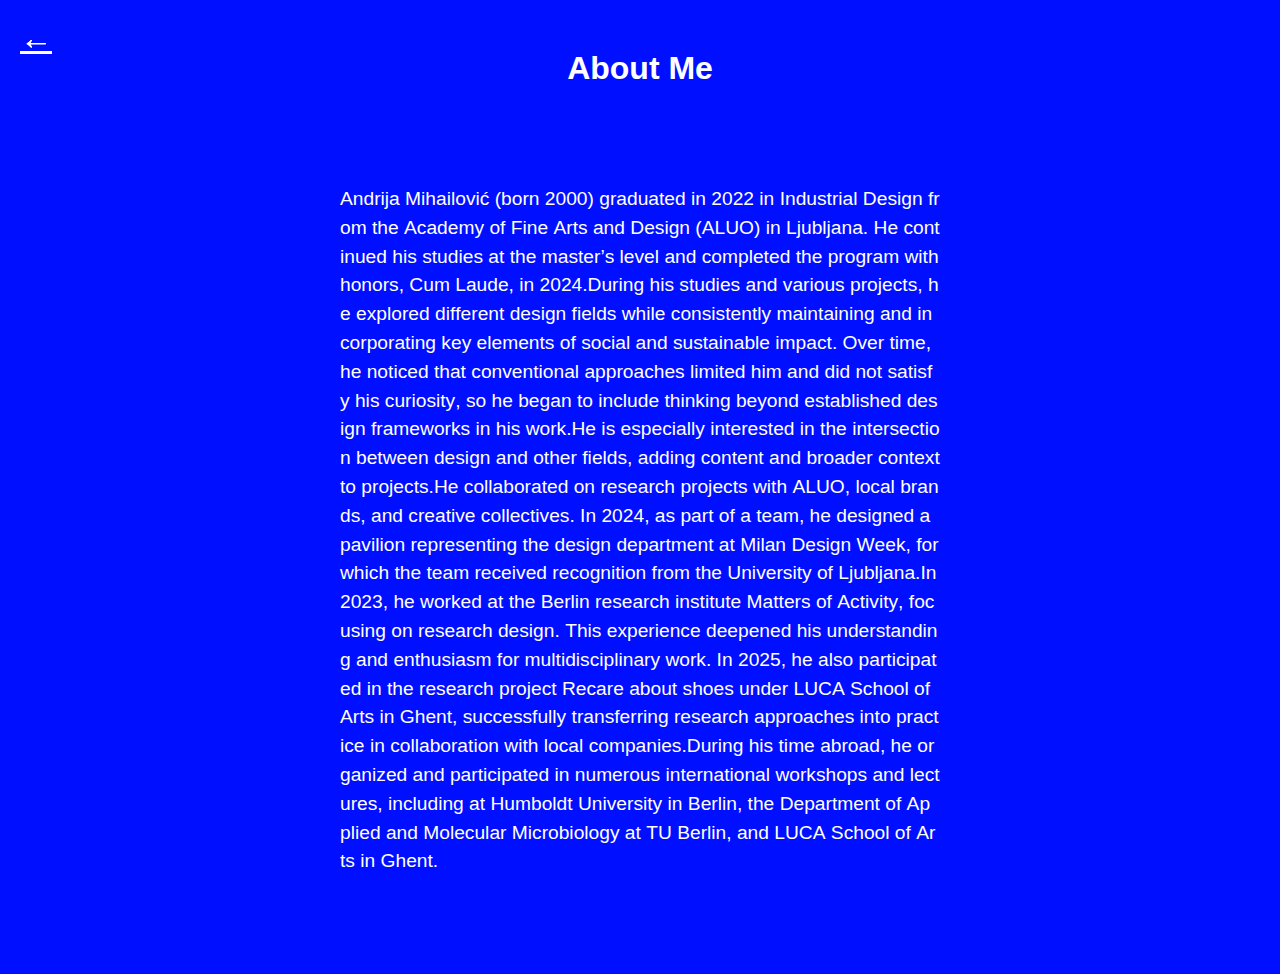
<file: about.html>
<!DOCTYPE html>
<html lang="en">
<head>
  <meta charset="UTF-8" />
  <meta name="viewport" content="width=device-width, initial-scale=1" />
  <title>About Me - Andrija</title>
  <style>
    html, body {
      margin: 0;
      padding: 0;
      background: #000fff;
      color: white;
      font-family: sans-serif;
      height: 100%;
      overflow-y: auto; /* allow vertical scroll on mobile */
    }
    h1 {
      text-align: center;
      margin-top: 50px;
      font-size: 2rem;
    }
    #back-arrow {
      position: fixed;
      top: 20px;
      left: 20px;
      font-size: 2rem;
      cursor: pointer;
      user-select: none;
      color: white;
      transition: color 0.3s ease;
      z-index: 10;
    }
    #back-arrow:hover {
      color: #ccc;
    }
    #about-container {
      position: relative;
      margin: 50px auto 50px auto;
      max-width: 600px;
      width: 80%;
      line-height: 1.5;
      font-size: 1.2rem;
      white-space: pre-line; /* preserve line breaks */
    }
    .float-text span {
      display: inline-block;
      transition: transform 0.3s ease, opacity 0.3s ease;
    }

    /* Mobile adjustments */
    @media (max-width: 600px) {
      h1 {
        font-size: 1.5rem;
      }
      #about-container {
        width: 90%;
        font-size: 1rem;
      }
      #back-arrow {
        font-size: 1.5rem;
        top: 15px;
        left: 15px;
      }
    }
  </style>
</head>
<body>
  <div id="back-arrow" title="Go Back">&#8592;</div>
  <a id="back-arrow" href="index.html" title="Back to Main Page">&#8592;</a>
  <h1>About Me</h1>
  <div id="about-container">
    <p class="float-text">
      <!-- Text injected by JS -->
    </p>
  </div>

<script>
  const floatText = document.querySelector('.float-text');
  const backArrow = document.getElementById('back-arrow');

  backArrow.addEventListener('click', () => {
    history.back();
  });

  const sentence = `Andrija Mihailović (born 2000) graduated in 2022 in Industrial Design from the Academy of Fine Arts and Design (ALUO) in Ljubljana. He continued his studies at the master’s level and completed the program with honors, Cum Laude, in 2024.
During his studies and various projects, he explored different design fields while consistently maintaining and incorporating key elements of social and sustainable impact. Over time, he noticed that conventional approaches limited him and did not satisfy his curiosity, so he began to include thinking beyond established design frameworks in his work.
He is especially interested in the intersection between design and other fields, adding content and broader context to projects.
He collaborated on research projects with ALUO, local brands, and creative collectives. In 2024, as part of a team, he designed a pavilion representing the design department at Milan Design Week, for which the team received recognition from the University of Ljubljana.
In 2023, he worked at the Berlin research institute Matters of Activity, focusing on research design. This experience deepened his understanding and enthusiasm for multidisciplinary work. In 2025, he also participated in the research project Recare about shoes under LUCA School of Arts in Ghent, successfully transferring research approaches into practice in collaboration with local companies.
During his time abroad, he organized and participated in numerous international workshops and lectures, including at Humboldt University in Berlin, the Department of Applied and Molecular Microbiology at TU Berlin, and LUCA School of Arts in Ghent.`;

  floatText.innerHTML = '';

  sentence.split('').forEach(char => {
    if (char === ' ') {
      floatText.appendChild(document.createTextNode(' '));
    } else {
      const span = document.createElement('span');
      span.textContent = char;
      floatText.appendChild(span);
    }
  });

  floatText.addEventListener('mouseover', (e) => {
    if (e.target.tagName === 'SPAN') {
      const angle = Math.random() * Math.PI * 2;
      const distance = Math.random() * 50 + 20;
      const x = Math.cos(angle) * distance;
      const y = Math.sin(angle) * distance;
      e.target.style.transform = `translate(${x}px, ${y}px) rotate(${Math.random() * 360}deg)`;
      e.target.style.opacity = 0;
      setTimeout(() => {
        e.target.style.transform = 'translate(0, 0)';
        e.target.style.opacity = 1;
      }, 1000);
    }
  });
</script>

</body>
</html>
</file>
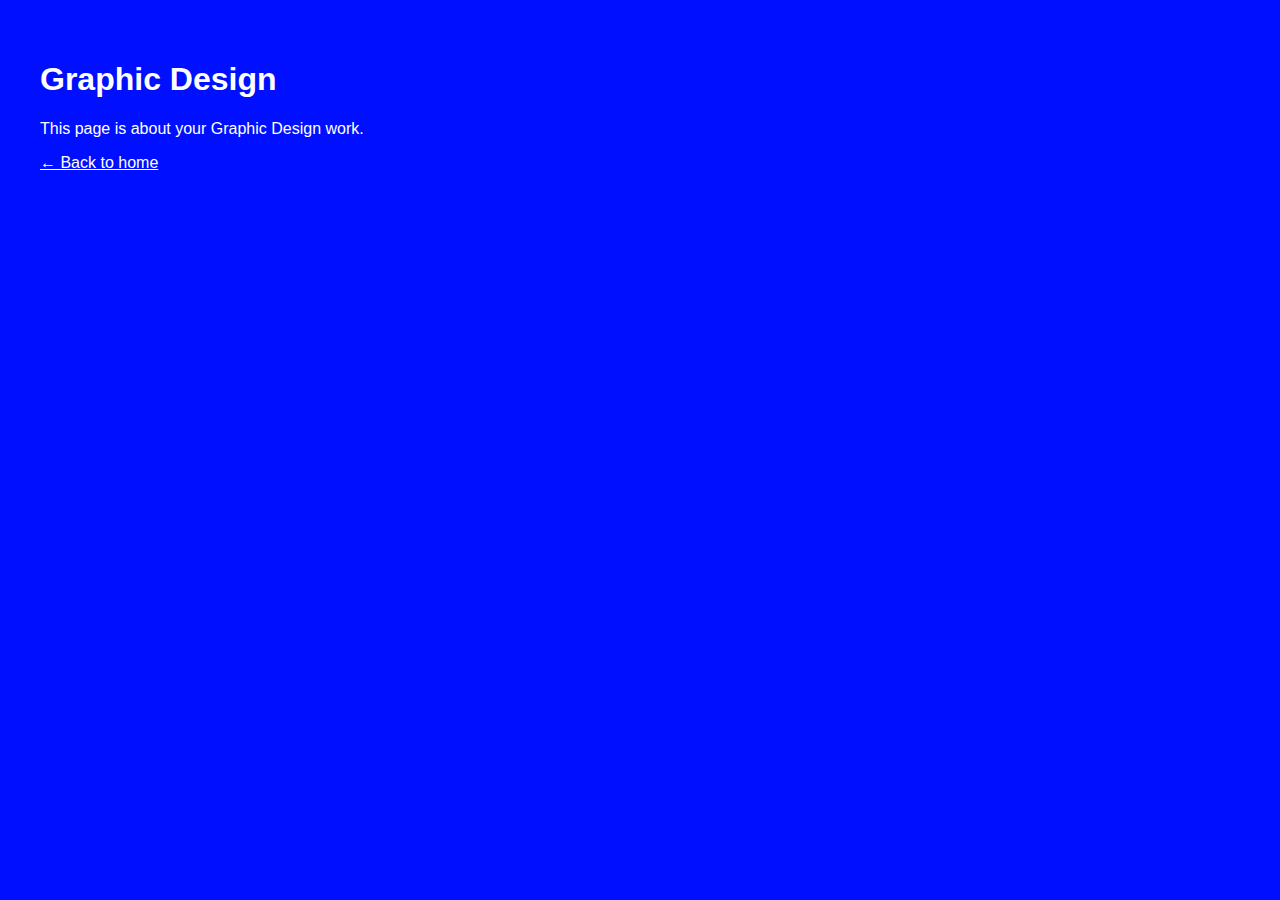
<file: graphic.html>
<!DOCTYPE html>
<html>
<head>
  <meta charset="UTF-8" />
  <title>Graphic Design</title>
  <style>
    body { background: #000fff; color: white; font-family: sans-serif; padding: 2em; }
    a { color: white; text-decoration: underline; }
  </style>
</head>
<body>
  <h1>Graphic Design</h1>
  <p>This page is about your Graphic Design work.</p>
  <a href="index.html">← Back to home</a>
</body>
</html>
</file>
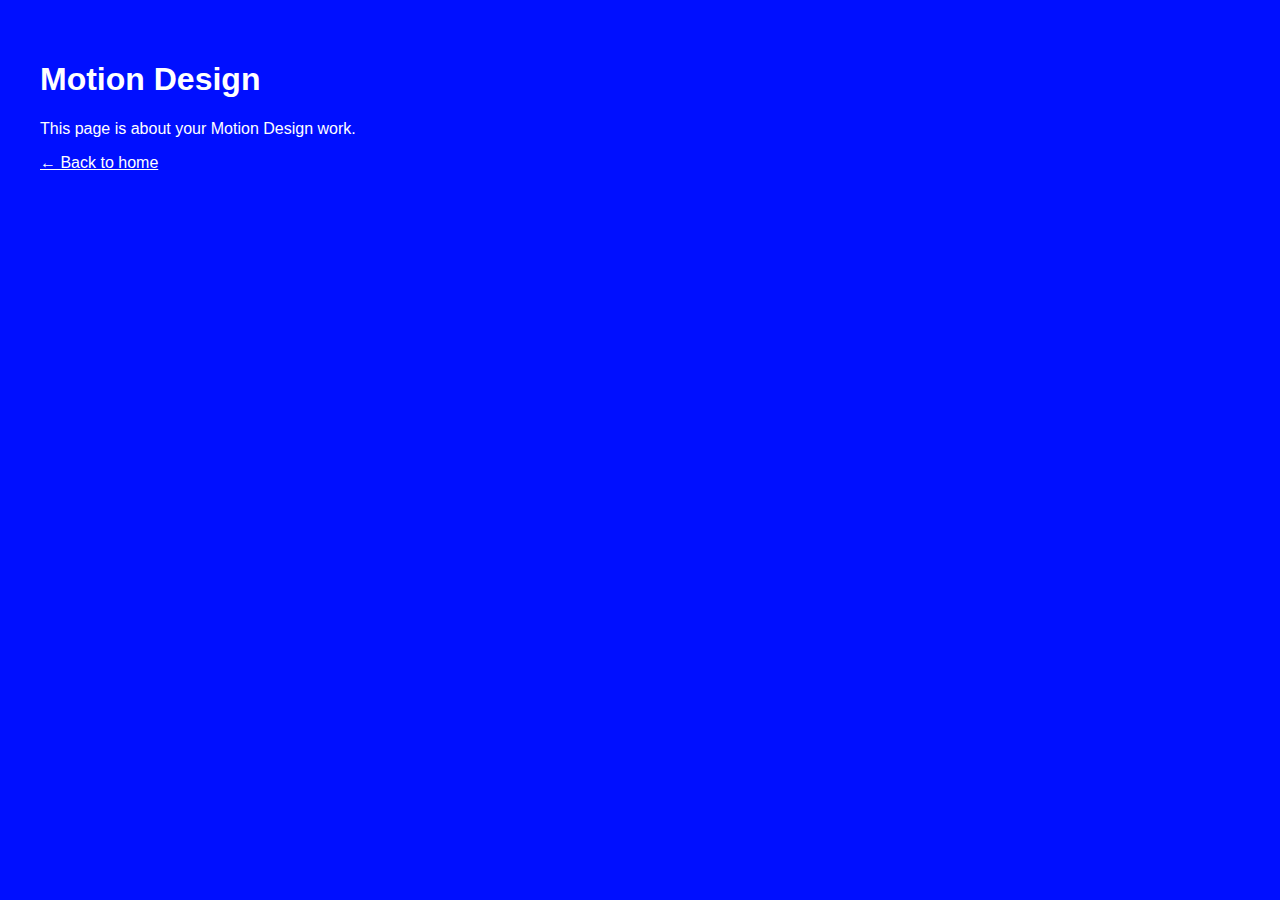
<file: motion.html>
<!DOCTYPE html>
<html>
<head>
  <meta charset="UTF-8" />
  <title>Motion Design</title>
  <style>
    body { background: #000fff; color: white; font-family: sans-serif; padding: 2em; }
    a { color: white; text-decoration: underline; }
  </style>
</head>
<body>
  <h1>Motion Design</h1>
  <p>This page is about your Motion Design work.</p>
  <a href="index.html">← Back to home</a>
</body>
</html>
</file>
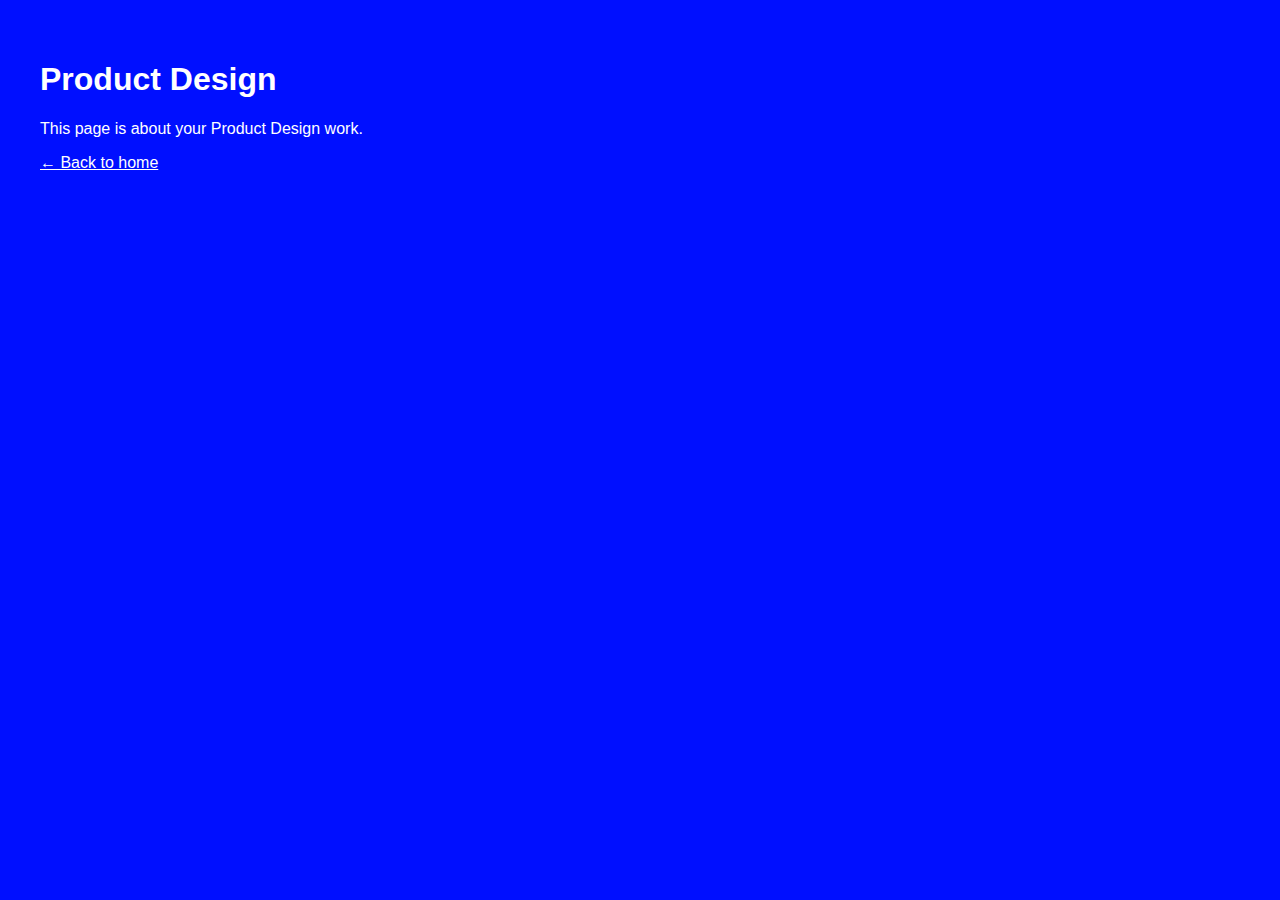
<file: product.html>
<!DOCTYPE html>
<html>
<head>
  <meta charset="UTF-8" />
  <title>Product Design</title>
  <style>
    body { background: #000fff; color: white; font-family: sans-serif; padding: 2em; }
    a { color: white; text-decoration: underline; }
  </style>
</head>
<body>
  <h1>Product Design</h1>
  <p>This page is about your Product Design work.</p>
  <a href="index.html">← Back to home</a>
</body>
</html>
</file>
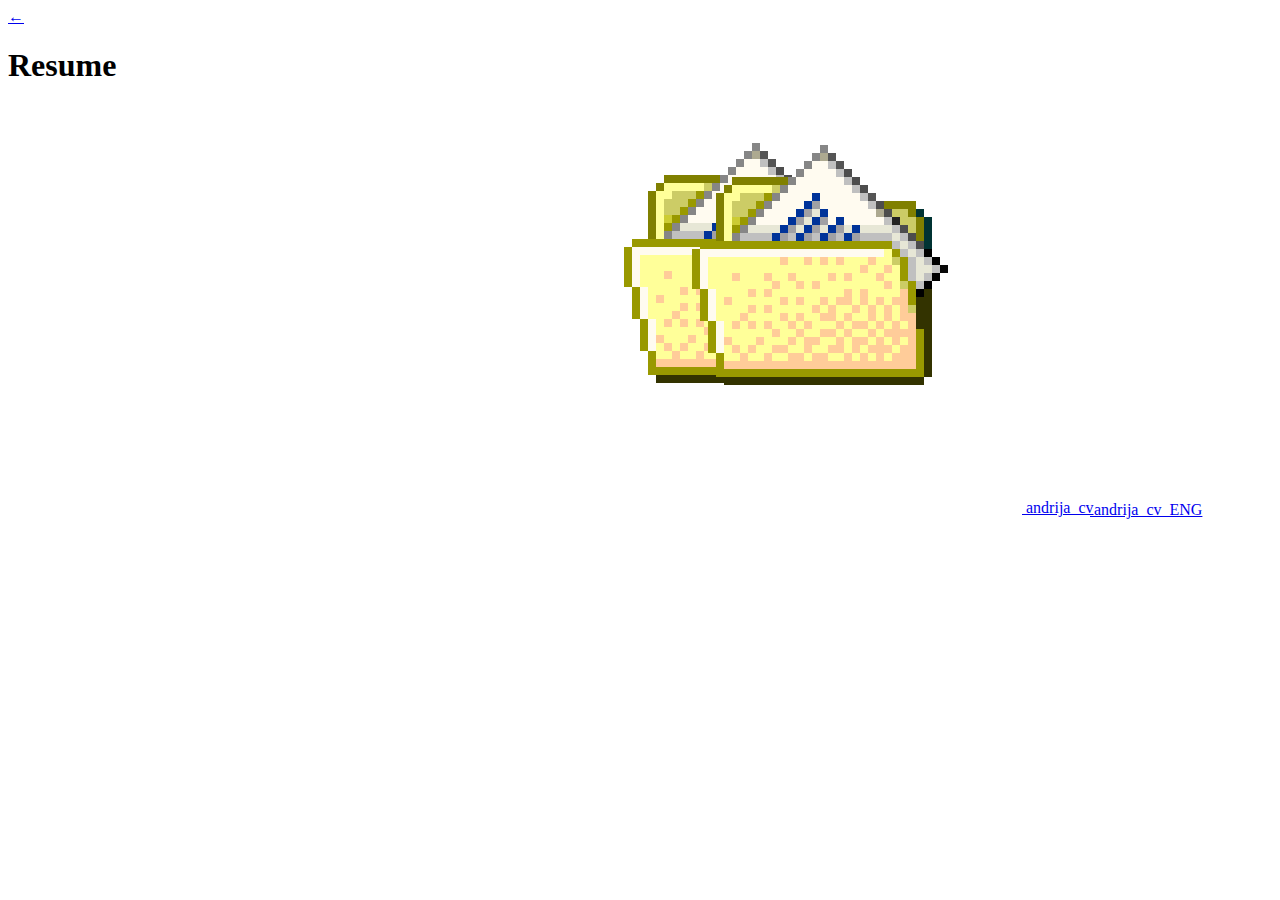
<file: resume.html>
<!DOCTYPE html>
<html lang="en">
<head>
  <meta charset="UTF-8" />
  <meta name="viewport" content="width=device-width, initial-scale=1" />
  <title>Resume</title>
  <link rel="stylesheet" href="resume.css" />
</head>
<body>
  <header>
    <a href="index.html" class="back-arrow" aria-label="Back to main page">←</a>
    <h1>Resume</h1>
  </header>

  <main>
    <a href="images/andrija_cv.pdf" target="_blank" class="folder" aria-label="Open andrija_cv PDF">
      <img src="images/folder-icon.png" alt="Folder Icon" />
      <span>andrija_cv</span>
    </a>
    <a href="images/andrija_CV_eng.pdf" target="_blank" class="folder" aria-label="Open andrija_cv English PDF">
      <img src="images/folder-icon.png" alt="Folder Icon" />
      <span>andrija_cv_ENG</span>
    </a>
  </main>

  <script>
    window.addEventListener('load', () => {
      const main = document.querySelector('main');
      const folders = document.querySelectorAll('main .folder');
      const padding = 20; // padding from edges

      const mainRect = main.getBoundingClientRect();

      folders.forEach(folder => {
        // Make sure the element is visible and sized before measuring
        folder.style.position = 'absolute';

        const folderWidth = folder.offsetWidth;
        const folderHeight = folder.offsetHeight;

        // Calculate random positions inside main container boundaries with padding
        const randomX = Math.floor(Math.random() * (mainRect.width - folderWidth - padding * 2)) + padding;
        const randomY = Math.floor(Math.random() * (mainRect.height - folderHeight - padding * 2)) + padding;

        folder.style.left = randomX + 'px';
        folder.style.top = randomY + 'px';
      });
    });
  </script>
</body>
</html>
</file>
<file: resume.css>

</file>
